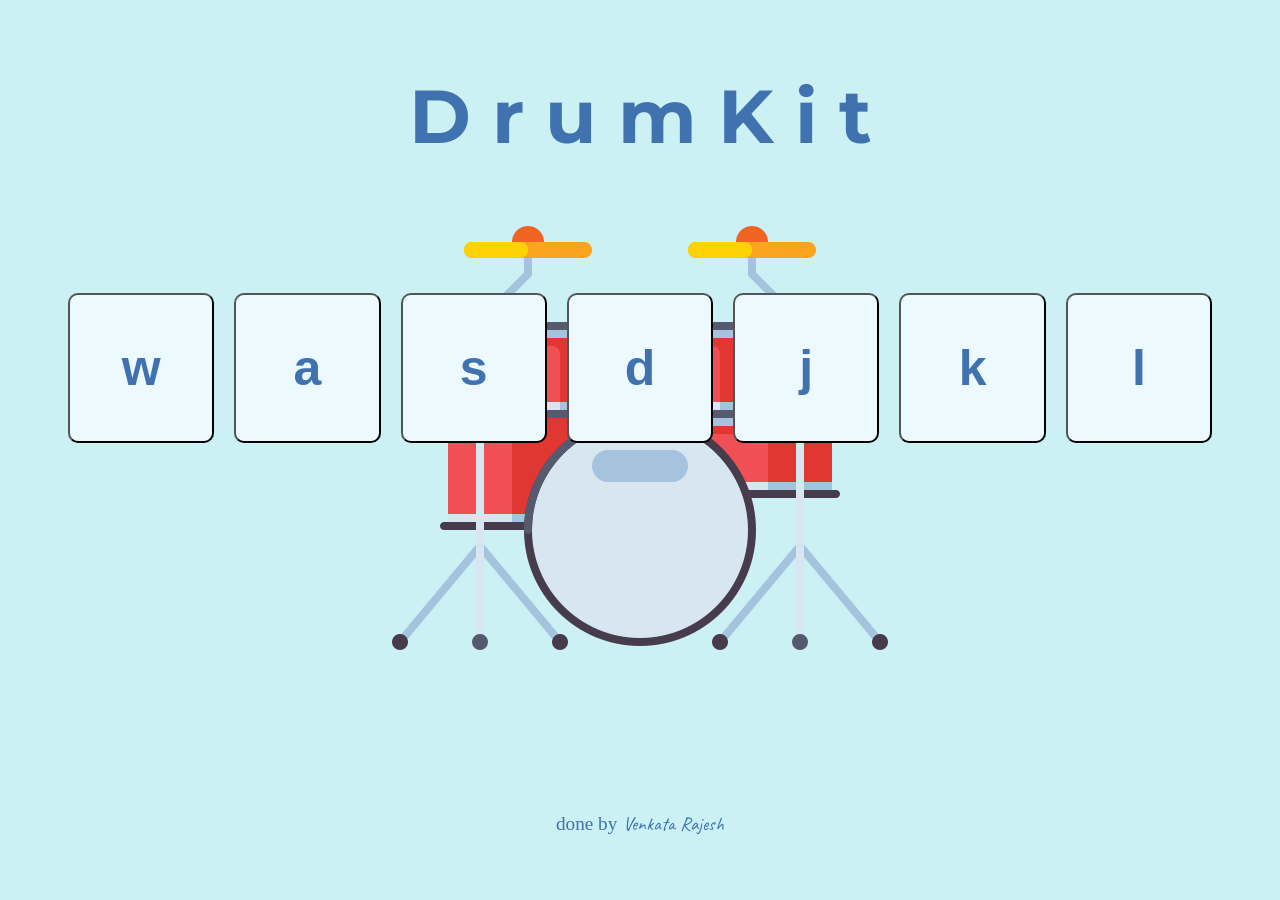
<file: index.html>
<!DOCTYPE html>
<html lang="en">
<head>
    <meta charset="UTF-8">
    <meta name="viewport" content="width=device-width, initial-scale=1.0">
    <title>DRUM KIT</title>
    <link rel="stylesheet" href="styles.css">

    <link rel="icon" href="images/drum-icon.png" type="icon">

    <link rel="preconnect" href="https://fonts.googleapis.com">
    <link rel="preconnect" href="https://fonts.gstatic.com" crossorigin>
    <link href="https://fonts.googleapis.com/css2?family=Caveat:wght@400;500;600;700&family=Montserrat:wght@100;200;300;400;500;600;700;800;900&display=swap" rel="stylesheet">

<body>
    <div class="container">
        <h1>D r u m   K i t</h1>
        <div class="btns">
            <button type="button" class="drum w">w</button>
            <button type="button" class="drum a">a</button>
            <button type="button" class="drum s">s</button>
            <button type="button" class="drum d">d</button>
            <button type="button" class="drum j">j</button>
            <button type="button" class="drum k">k</button>
            <button type="button" class="drum l">l</button>
        </div>

        <div class="footer">
            <p>done by <span class="name"> Venkata Rajesh</span></p>
        </div>
    </div>

    <script src="scripts/drum.js"></script>
</body>
</html>
</file>
<file: styles.css>
*{
    box-sizing: border-box;
}

body{
    text-align:  center;
    background-color: #DBE2EF;
    background: #CBF1F5 url("images/drum-set.png") fixed;
    background-position: center;
    background-repeat: no-repeat;
}

h1 {
    padding: 20px;
    display: block;
    font-size: 75px;
    font-family: 'Montserrat', sans-serif;
    color: #3F72AF;
}

.btns{
    display: flex;
    justify-content: center;
    padding: 50px;
}

button{
    display: blocks;
    margin: 10px;
    font-size: 50px;
    border-radius: 10px;
    color: #3F72AF;
    width: 150px;
    height: 150px;
    background-color: #ECF9FF;
    font-weight: bold;
}

.footer{
    position: fixed;
    width: 100%;
    left: 0;
    bottom: 5%;
    color: #3F72AF;
    font-size: 120%;
}

.name{
    padding-left: 1px;
    font-family: 'Caveat', cursive;
}

.pressed{
    box-shadow: 0 3px 4px 0 black;
    opacity: 0.5;
}
</file>
